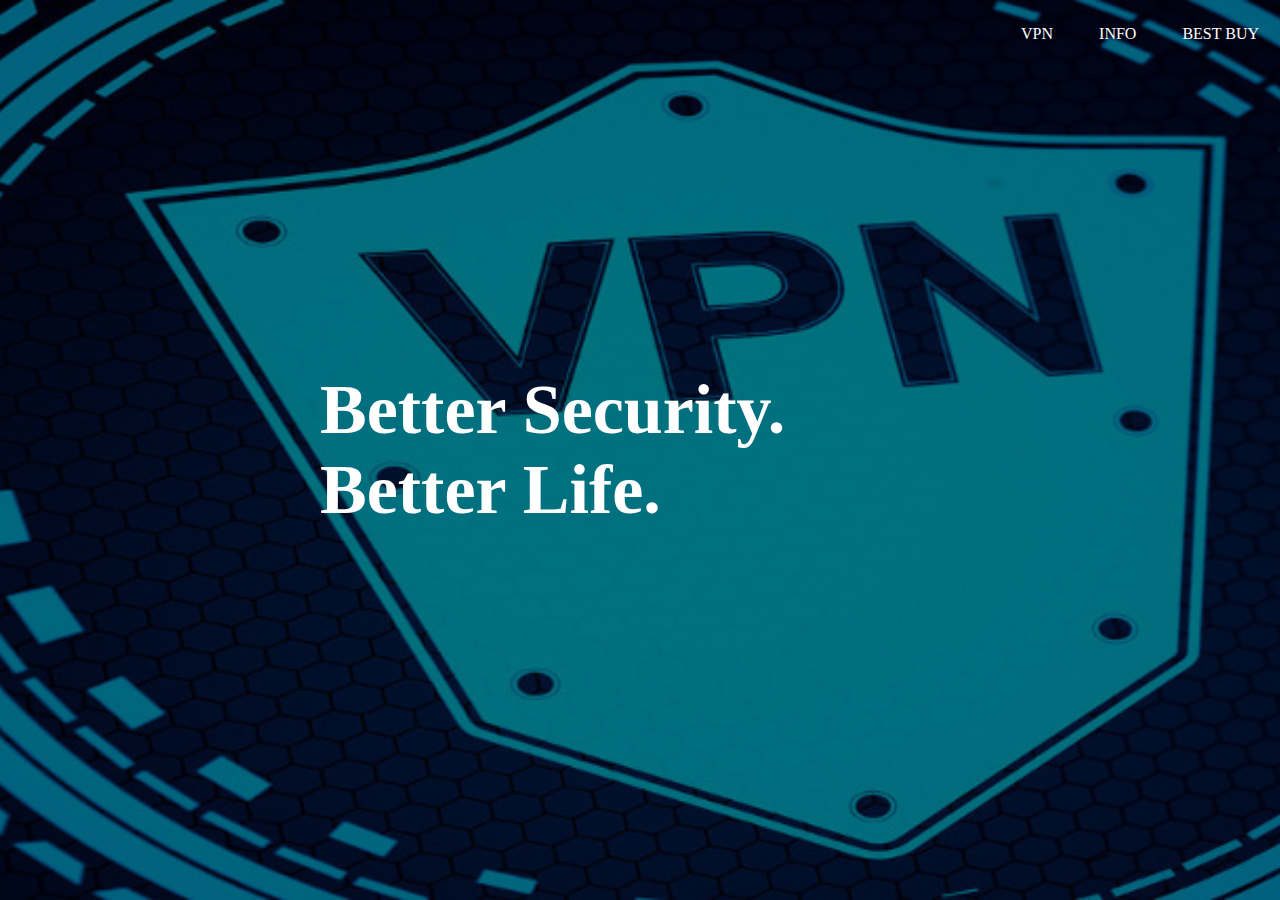
<file: index.html>
<!DOCTYPE html>
<html>
    <head>
        <title>BetterVPN</title>
        <link rel="stylesheet" type="text/css" href="css/style.css">
    </head>
    <body>
        <header>
            <div class="main">
                <ul>
                    <li><a href="index.html">VPN</a></li>
                    <li><a href="info.html">INFO</a></li>
                    <li><a href="bestbuy.html">BEST BUY</a></li>
                </ul>
            </div>
            <div class="title">
            	<h1>Better Security. Better Life.</h1>
            </div>
        </header>
    </body>
</html>
</file>
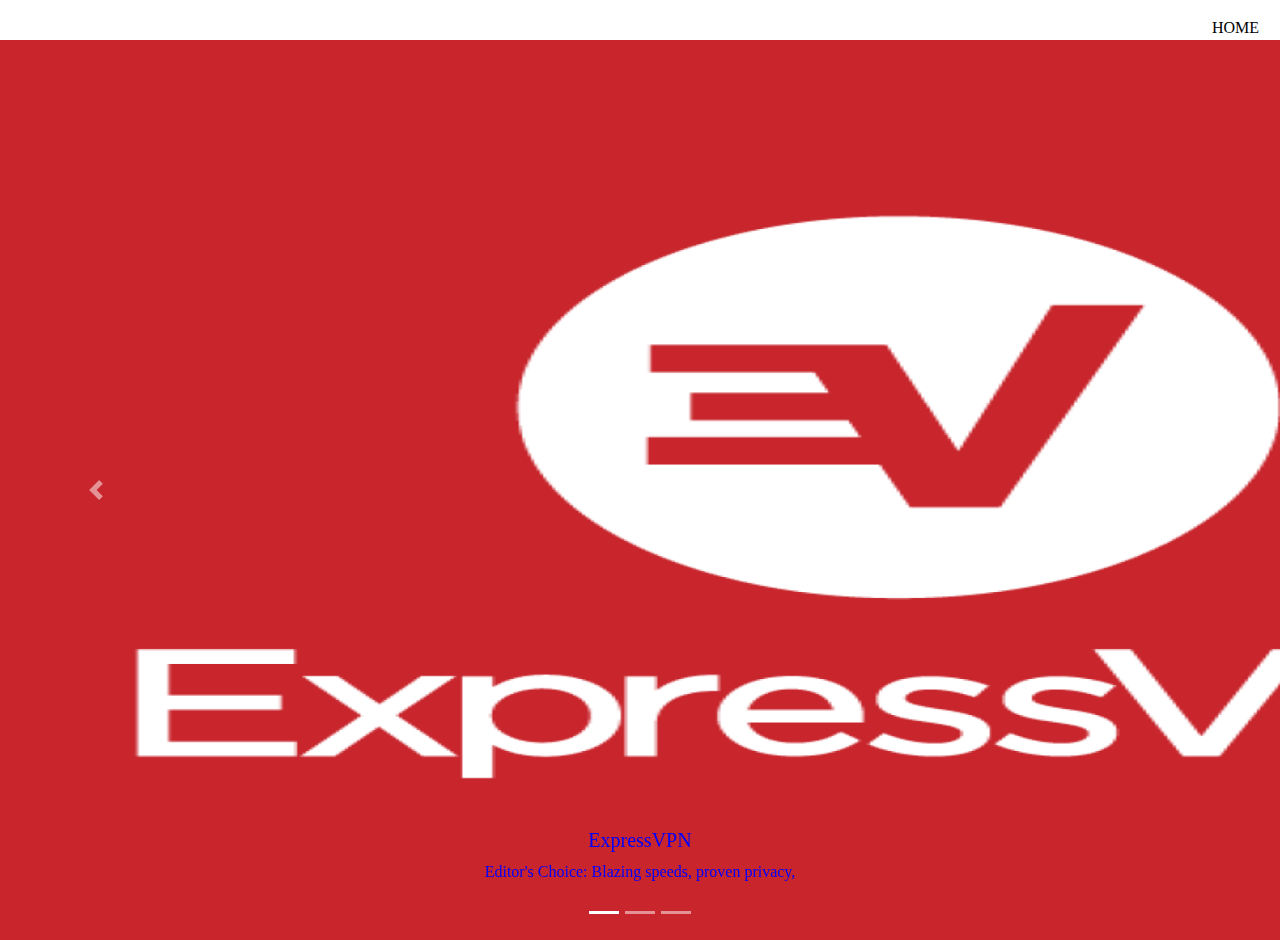
<file: bestbuy.html>
<!DOCTYPE html>
<html>
<head>
	<title>Nicest VPNs</title>
	<link rel="stylesheet" type="text/css" href="css/buy.css">
	<link rel="stylesheet" href="https://stackpath.bootstrapcdn.com/bootstrap/4.4.1/css/bootstrap.min.css" integrity="sha384-Vkoo8x4CGsO3+Hhxv8T/Q5PaXtkKtu6ug5TOeNV6gBiFeWPGFN9MuhOf23Q9Ifjh" crossorigin="anonymous">

</head>
<body>
	<header>
		
		<div class="top">
		<ul>
			<li id="left"><a href="index.html">HOME</a></li>
		</ul>
		<br>
		<div id="carouselExampleCaptions" class="carousel slide" data-ride="carousel">
			<ol class="carousel-indicators">
			  <li data-target="#carouselExampleCaptions" data-slide-to="0" class="active"></li>
			  <li data-target="#carouselExampleCaptions" data-slide-to="1"></li>
			  <li data-target="#carouselExampleCaptions" data-slide-to="2"></li>
			</ol>
			<div class="carousel-inner">
			  <div class="carousel-item active">
				<img src="express.png" class="photos">
				<div class="carousel-caption d-none d-md-block">
				  <h5 class="black">ExpressVPN</h5>
				  <p class="black">Editor's Choice: Blazing speeds, proven privacy,</p>
				</div>
			  </div>
			  <div class="carousel-item">
				<img src="nord.png" class="photos">
				<div class="carousel-caption d-none d-md-block">
				  <h5 class="black">NordVPN</h5>
				  <p class="black">Realibility and Security</p>
				</div>
			  </div>
			  <div class="carousel-item">
				<img src="shark.png" class="photos">
				<div class="carousel-caption d-none d-md-block">
				  <h5 class="black">SharkVPN</h5>
				  <p class="black">A speedy up-and-comer, packed with features.</p>
				</div>
			  </div>
			</div>
			<a class="carousel-control-prev" href="#carouselExampleCaptions" role="button" data-slide="prev">
			  <span class="carousel-control-prev-icon" aria-hidden="true"></span>
			  <span class="sr-only">Previous</span>
			</a>
			<a class="carousel-control-next" href="#carouselExampleCaptions" role="button" data-slide="next">
			  <span class="carousel-control-next-icon" aria-hidden="true"></span>
			  <span class="sr-only">Next</span>
			</a>
		  </div>
	</header>
	<script src="https://code.jquery.com/jquery-3.4.1.slim.min.js" integrity="sha384-J6qa4849blE2+poT4WnyKhv5vZF5SrPo0iEjwBvKU7imGFAV0wwj1yYfoRSJoZ+n" crossorigin="anonymous"></script>
	<script src="https://cdn.jsdelivr.net/npm/popper.js@1.16.0/dist/umd/popper.min.js" integrity="sha384-Q6E9RHvbIyZFJoft+2mJbHaEWldlvI9IOYy5n3zV9zzTtmI3UksdQRVvoxMfooAo" crossorigin="anonymous"></script>
	<script src="https://stackpath.bootstrapcdn.com/bootstrap/4.4.1/js/bootstrap.min.js" integrity="sha384-wfSDF2E50Y2D1uUdj0O3uMBJnjuUD4Ih7YwaYd1iqfktj0Uod8GCExl3Og8ifwB6" crossorigin="anonymous"></script>
</body>
</html>
</file>
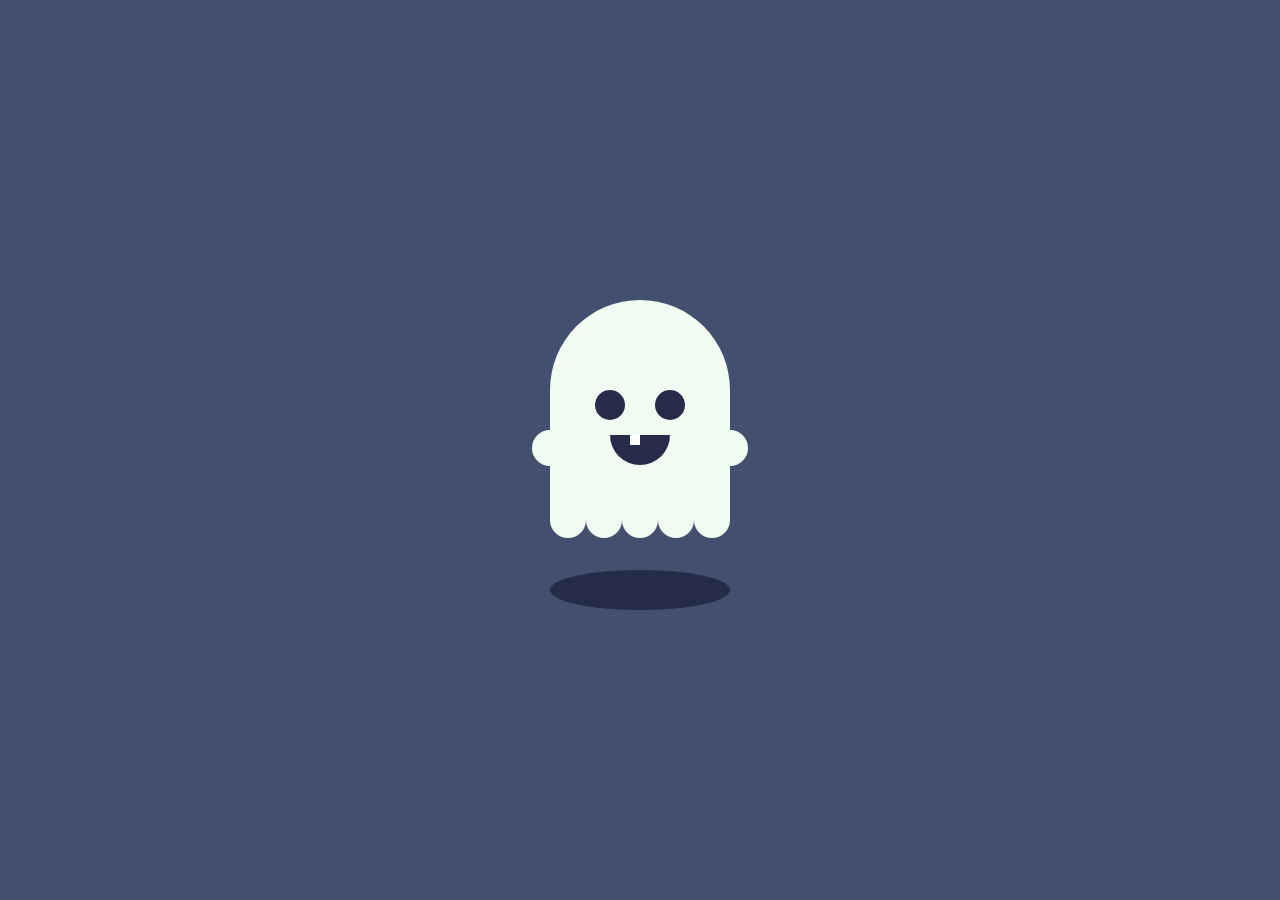
<file: ghost.html>
<!DOCTYPE html>
<html lang="en">

<head>
    <meta charset="UTF-8">
    <meta name="viewport" content="width=device-width, initial-scale=1.0">
    <meta http-equiv="X-UA-Compatible" content="ie=edge">
    <title>Spooky Ghost</title>

    <link rel="stylesheet" href="css/ghost.css">
</head>

<body>

    <div id="container">
        <div id="spooky">
            <div id="body">
                <div id="eyes"></div>
                <div id="mouth"></div>
                <div id="feet">
                    <div></div>
                    <div></div>
                    <div></div>
                </div>
            </div>
        </div>
        <div id="shadow"></div>
    </div>

</body>

</html>
</file>
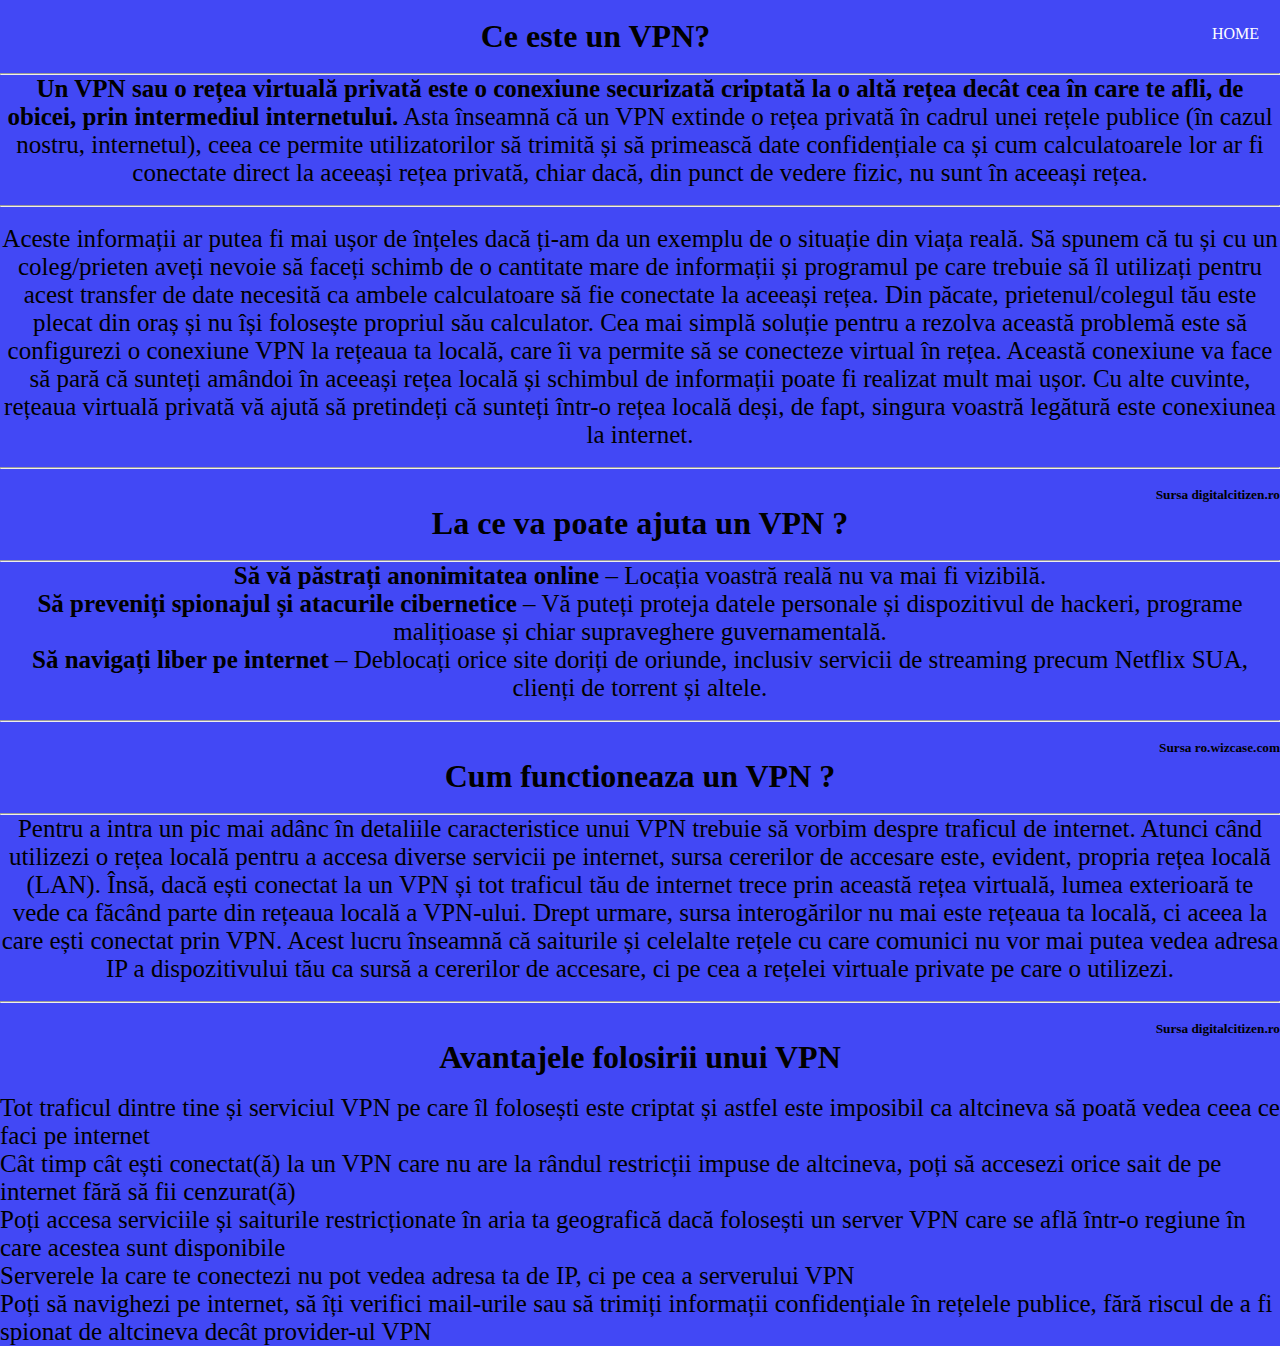
<file: info.html>
<!DOCTYPE html>
<html>
<head>
	<title>VPN Info</title>
	<link rel="stylesheet" type="text/css" href="css/info.css">
</head>
<body>
	<header>
			<div class="top">
		<ul>
			<li><a href="index.html">HOME</a></li>
		</ul>
		<br>
		</div>

	<div class="info">
			<h1 class="title">Ce este un VPN?</h1>
			<br><hr>
			<p class="txt"><b>	Un VPN sau o rețea virtuală privată este o conexiune securizată criptată la o altă rețea decât cea în care te afli, de obicei, prin intermediul internetului.</b> Asta înseamnă că un VPN extinde o rețea privată în cadrul unei rețele publice (în cazul nostru, internetul), ceea ce permite utilizatorilor să trimită și să primească date confidențiale ca și cum calculatoarele lor ar fi conectate direct la aceeași rețea privată, chiar dacă, din punct de vedere fizic, nu sunt în aceeași rețea.</p>
			<br><hr><br>
			<p class="txt">	Aceste informații ar putea fi mai ușor de înțeles dacă ți-am da un exemplu de o situație din viața reală. Să spunem că tu și cu un coleg/prieten aveți nevoie să faceți schimb de o cantitate mare de informații și programul pe care trebuie să îl utilizați pentru acest transfer de date necesită ca ambele calculatoare să fie conectate la aceeași rețea. Din păcate, prietenul/colegul tău este plecat din oraș și nu își folosește propriul său calculator. Cea mai simplă soluție pentru a rezolva această problemă este să configurezi o conexiune VPN la rețeaua ta locală, care îi va permite să se conecteze virtual în rețea. Această conexiune va face să pară că sunteți amândoi în aceeași rețea locală și schimbul de informații poate fi realizat mult mai ușor. Cu alte cuvinte, rețeaua virtuală privată vă ajută să pretindeți că sunteți într-o rețea locală deși, de fapt, singura voastră legătură este conexiunea la internet.</p>
			<br><hr><br>
			<h5 class="source">Sursa digitalcitizen.ro</h5>
			<br>
	</div>
	<div class="info">
		<h1 class="title">La ce va poate ajuta un VPN ?</h1>
		<br><hr>
			<li class="txt"><strong>Să vă păstrați anonimitatea online </strong>– Locația voastră reală nu va mai fi vizibilă.</li>
			<li class="txt"><strong>Să preveniți spionajul și atacurile cibernetice </strong>– Vă puteți proteja datele personale și dispozitivul de hackeri, programe malițioase și chiar supraveghere guvernamentală.</li>
			<li class="txt"><strong>Să navigați liber pe internet</strong> – Deblocați orice site doriți de oriunde, inclusiv servicii de streaming precum Netflix SUA, clienți de torrent și altele.</li>
			<br><hr><br>
			<h5 class="source">Sursa ro.wizcase.com</h5>
			<br>

	</div>
	<div class="info">
		<h1 class="title">Cum functioneaza un VPN ?</h1>
		<br><hr>
		<p class="txt">Pentru a intra un pic mai adânc în detaliile caracteristice unui VPN trebuie să vorbim despre traficul de internet. Atunci când utilizezi o rețea locală pentru a accesa diverse servicii pe internet, sursa cererilor de accesare este, evident, propria rețea locală (LAN). Însă, dacă ești conectat la un VPN și tot traficul tău de internet trece prin această rețea virtuală, lumea exterioară te vede ca făcând parte din rețeaua locală a VPN-ului. Drept urmare, sursa interogărilor nu mai este rețeaua ta locală, ci aceea la care ești conectat prin VPN. Acest lucru înseamnă că saiturile și celelalte rețele cu care comunici nu vor mai putea vedea adresa IP a dispozitivului tău ca sursă a cererilor de accesare, ci pe cea a rețelei virtuale private pe care o utilizezi.</p>
		<br><hr><br>
		<h5 class="source">Sursa digitalcitizen.ro</h5>
		<br>
	</div>
	<div>
		<h1 class="title">Avantajele folosirii unui VPN</h1>
		<br>
		<li class="txt">Tot traficul dintre tine și serviciul VPN pe care îl folosești este criptat și astfel este imposibil ca altcineva să poată vedea ceea ce faci pe internet</li>
		<li class="txt">Cât timp cât ești conectat(ă) la un VPN care nu are la rândul restricții impuse de altcineva, poți să accesezi orice sait de pe internet fără să fii cenzurat(ă)</li>
		<li class="txt">Poți accesa serviciile și saiturile restricționate în aria ta geografică dacă folosești un server VPN care se află într-o regiune în care acestea sunt disponibile</li>
		<li class="txt">Serverele la care te conectezi nu pot vedea adresa ta de IP, ci pe cea a serverului VPN</li>
		<li class="txt">Poți să navighezi pe internet, să îți verifici mail-urile sau să trimiți informații confidențiale în rețelele publice, fără riscul de a fi spionat de altcineva decât provider-ul VPN</li>
	</div>
	</header>
	
	
</body>
</html>
</file>
<file: css/style.css>
*{
    margin: 0;
    padding: 0;
    font-family: Century Gothic;
}

header{
    background-image:linear-gradient(rgba(0,0,0,0.5),rgba(0,0,0,0.5)), url(../back.jpg);
    height: 100vh;
    background-size: cover;
    background-position: center;
}

ul{
    float: right;
    list-style-type: none;
    margin-top: 25px;
}

ul li{
    display: inline-block;
}

ul li a{
    text-decoration: none;
    color: #fff;
    padding: 5px 20px;
    border: 1px solid transparent;
    transition: 0.6s ease;
}

ul li a:hover{
    background-color: #fff;
    color: #000;
}

ul li.active a{
    background-color: #fff;
    color: #000;
}
.logo img{
    float: left;
    width: 150px;
    height: auto;
}

.main{
    max-width: 1800px;
    margin: auto;
}

.title{
    position: absolute;
    top: 50%;
    left: 50%;
    transform: translate(-50%,-50%);
}

.title h1{
    color: #fff;
    font-size: 70px;
}
</file>
<file: css/buy.css>
*{
	margin: 0;
	padding: 0;
	font-family: Century Gothic;
}

}ul{
    float: right;
    list-style-type: none;
    margin-top: 25px;
}

ul li{
    display: inline-block;
}

ul li a{
    text-decoration: none;
    color: #000;
    padding: 5px 20px;
    border: 1px solid transparent;
    transition: 0.6s ease;
}

ul li a:hover{
    background-color: #fff;
    color: #000;
}

ul li.active a{
    background-color: #fff;
    color: #000;
}
.top{
    max-width: 1800px;
    color: #000;
    margin: auto;
}
.info{
    max-width: 2000px;
    text-align: center;
}

.txt{
    max-width: 2000px;
    font-size: 25px;
}

.source{
    max-width: 1000px;
    float:right;

}

.title{
    text-align: center;
}
#left{
    float:right;
    color: #000;
}

.photos{
    width: 1800px;
    height: 900px;

}

.black{
    color: blue;
}
</file>
<file: css/ghost.css>
body {
    overflow: hidden;
    height: 100vh;
    width: 100vw;
    display: flex;
    justify-content: center;
    align-items: center;
    margin: 0;
    background: #424f6f;
}

#container {
    width: 400px;
    height: 400px;
    padding: 0;
    box-sizing: border-box;
    background: #424f6f;
}

*:after,
*:before {
    box-sizing: inherit;
}

#spooky {
    margin: 10% auto;
    width: 80%;
    height: 80%;
    animation: floaty 2s infinite;
}

#spooky #body {
    position: relative;
    margin: 50px auto 0;
    width: 180px;
    height: 220px;
    background: #f2fbf1;
    border-top-left-radius: 90px;
    border-top-right-radius: 90px;
}

#spooky #body:before,
#spooky #body:after {
    content: '';
    position: absolute;
    top: 130px;
    display: inline-block;
    width: 36px;
    height: 36px;
    border-radius: 50%;
    background: #f2fbf1;
    animation: floaty .2s infinite;
}

#spooky #body:before {
    left: -18px;
}

#spooky #body:after {
    right: -18px;
}

#spooky #body #eyes {
    display: flex;
    justify-content: space-between;
    margin: 0 auto;
    padding: 90px 0 0;
    width: 90px;
    height: 20px;
}

#spooky #body #eyes:before,
#spooky #body #eyes:after {
    content: ' ';
    display: block;
    width: 30px;
    height: 30px;
    background: #252c49;
    border-radius: 50%;
}

#spooky #body #mouth {
    background: #252c49;
    margin: 25px auto 0;
    width: 60px;
    height: 30px;
    border-bottom-left-radius: 30px;
    border-bottom-right-radius: 30px;
}

#spooky #body #mouth:before {
    content: ' ';
    display: block;
    background: #fff;
    margin-left: 20px;
    width: 10px;
    height: 10px;
}

#spooky #body #feet {
    position: absolute;
    display: flex;
    bottom: -18px;
    width: 180px;
    height: 36px;
}

#spooky #body #feet > *,
#spooky #body #feet::before,
#spooky #body #feet::after {
    content: ' ';
    width: 36px;
    height: 36px;
    background: #f2fbf1;
    border-radius: 50%;
}

#shadow {
    margin: -90px auto 0;
    background: #252c49;
    width: 180px;
    height: 40px;
    border-radius: 50%;
    animation: zoomy 2s infinite;
}

@keyframes floaty {
    0%, 100% {
        transform: translateY(0);
    }

    50% {
        transform: translateY(-20px);
    }
}

@keyframes zoomy {
    0%, 100% {
        transform: scale(1);
    }

    50% {
        transform: scale(0.8);
    }
}
</file>
<file: css/info.css>
*{
    margin: 0;
    padding: 0;
    font-family: Century Gothic;
    background-color: #4248f5;
}

header{
    background-image: url(../info.jpg);
    height: 100vh;
    background-size: cover;
    background-position: center;
}

ul{
    float: right;
    list-style-type: none;
    margin-top: 25px;
}

ul li{
    display: inline-block;
}

ul li a{
    text-decoration: none;
    color: #fff;
    padding: 5px 20px;
    border: 1px solid transparent;
    transition: 0.6s ease;
}

ul li a:hover{
    background-color: #fff;
    color: #000;
}

ul li.active a{
    background-color: #fff;
    color: #000;
}
.top{
    max-width: 1800px;
    margin: auto;
}
.info{
    max-width: 2000px;
    text-align: center;
}

.txt{
    max-width: 2000px;
    font-size: 25px;
}

.source{
    max-width: 1000px;
    float:right;

}

.title{
    text-align: center;
}
</file>
